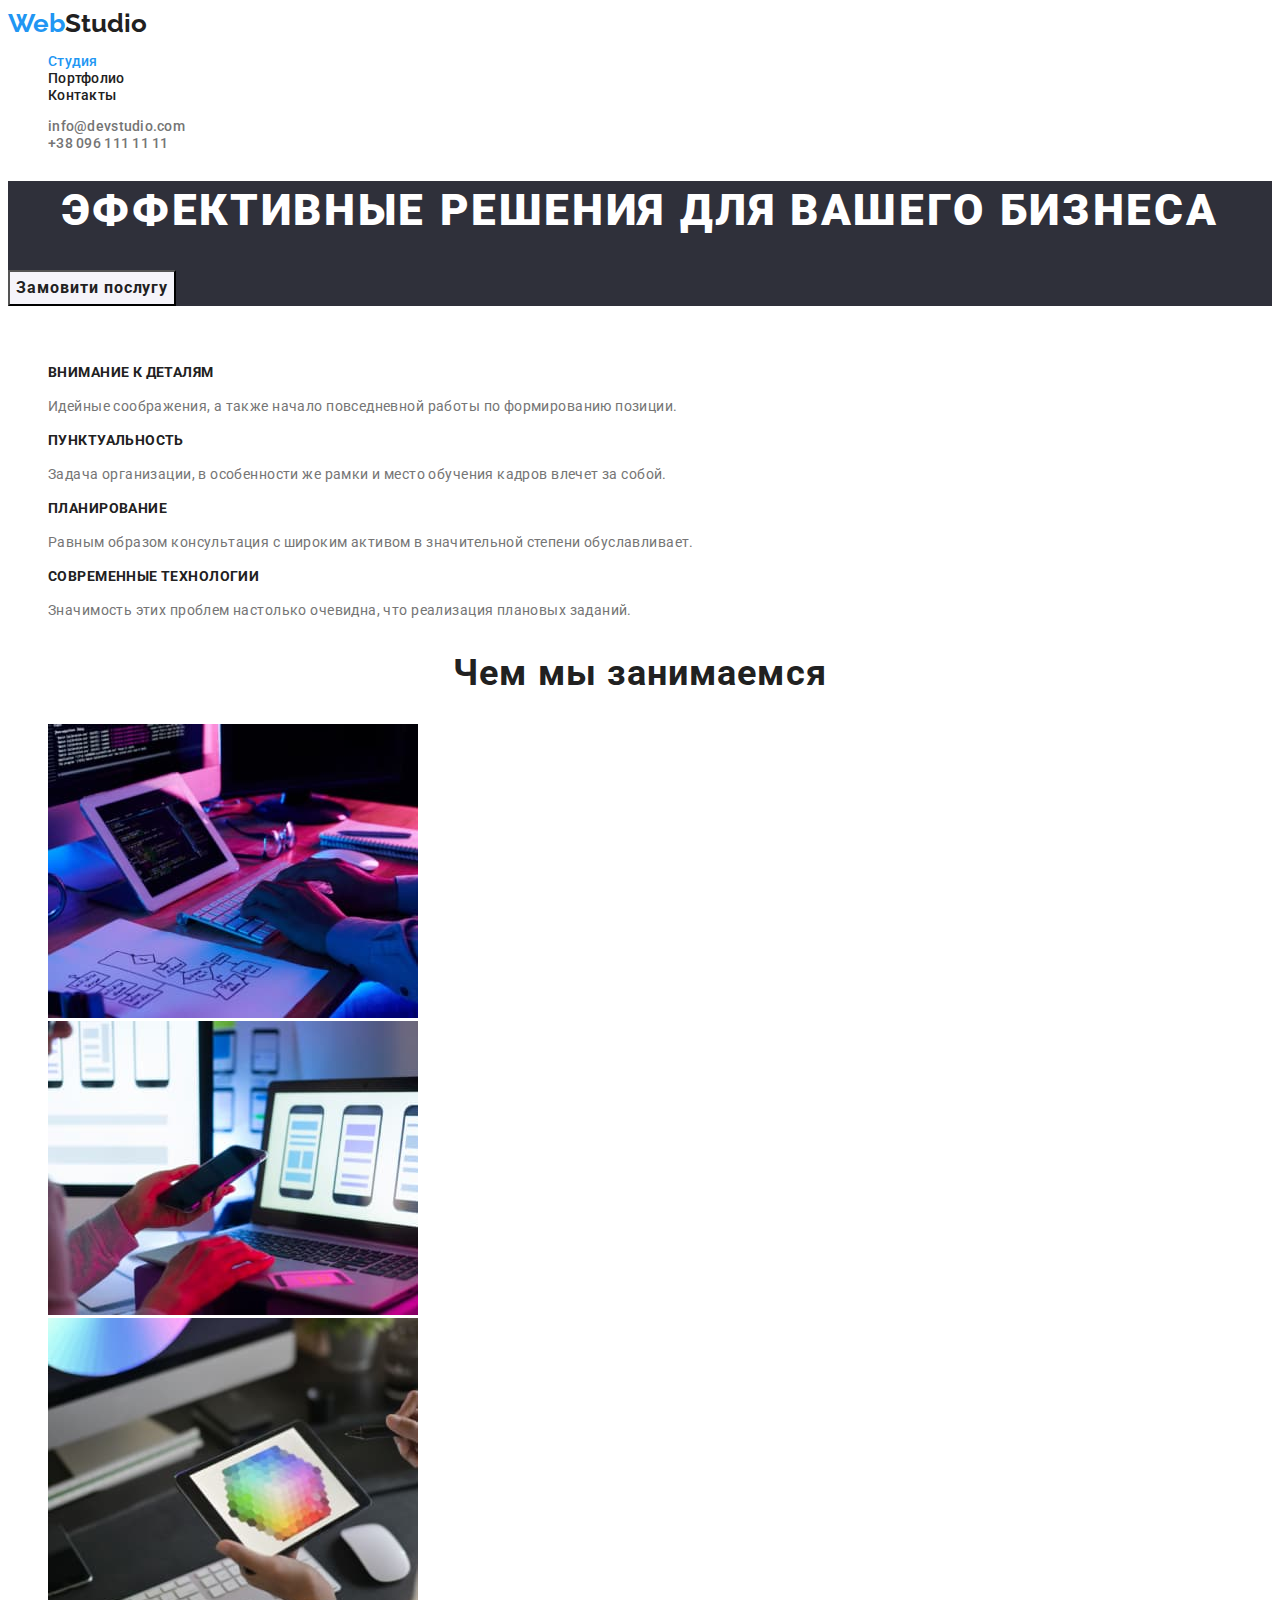
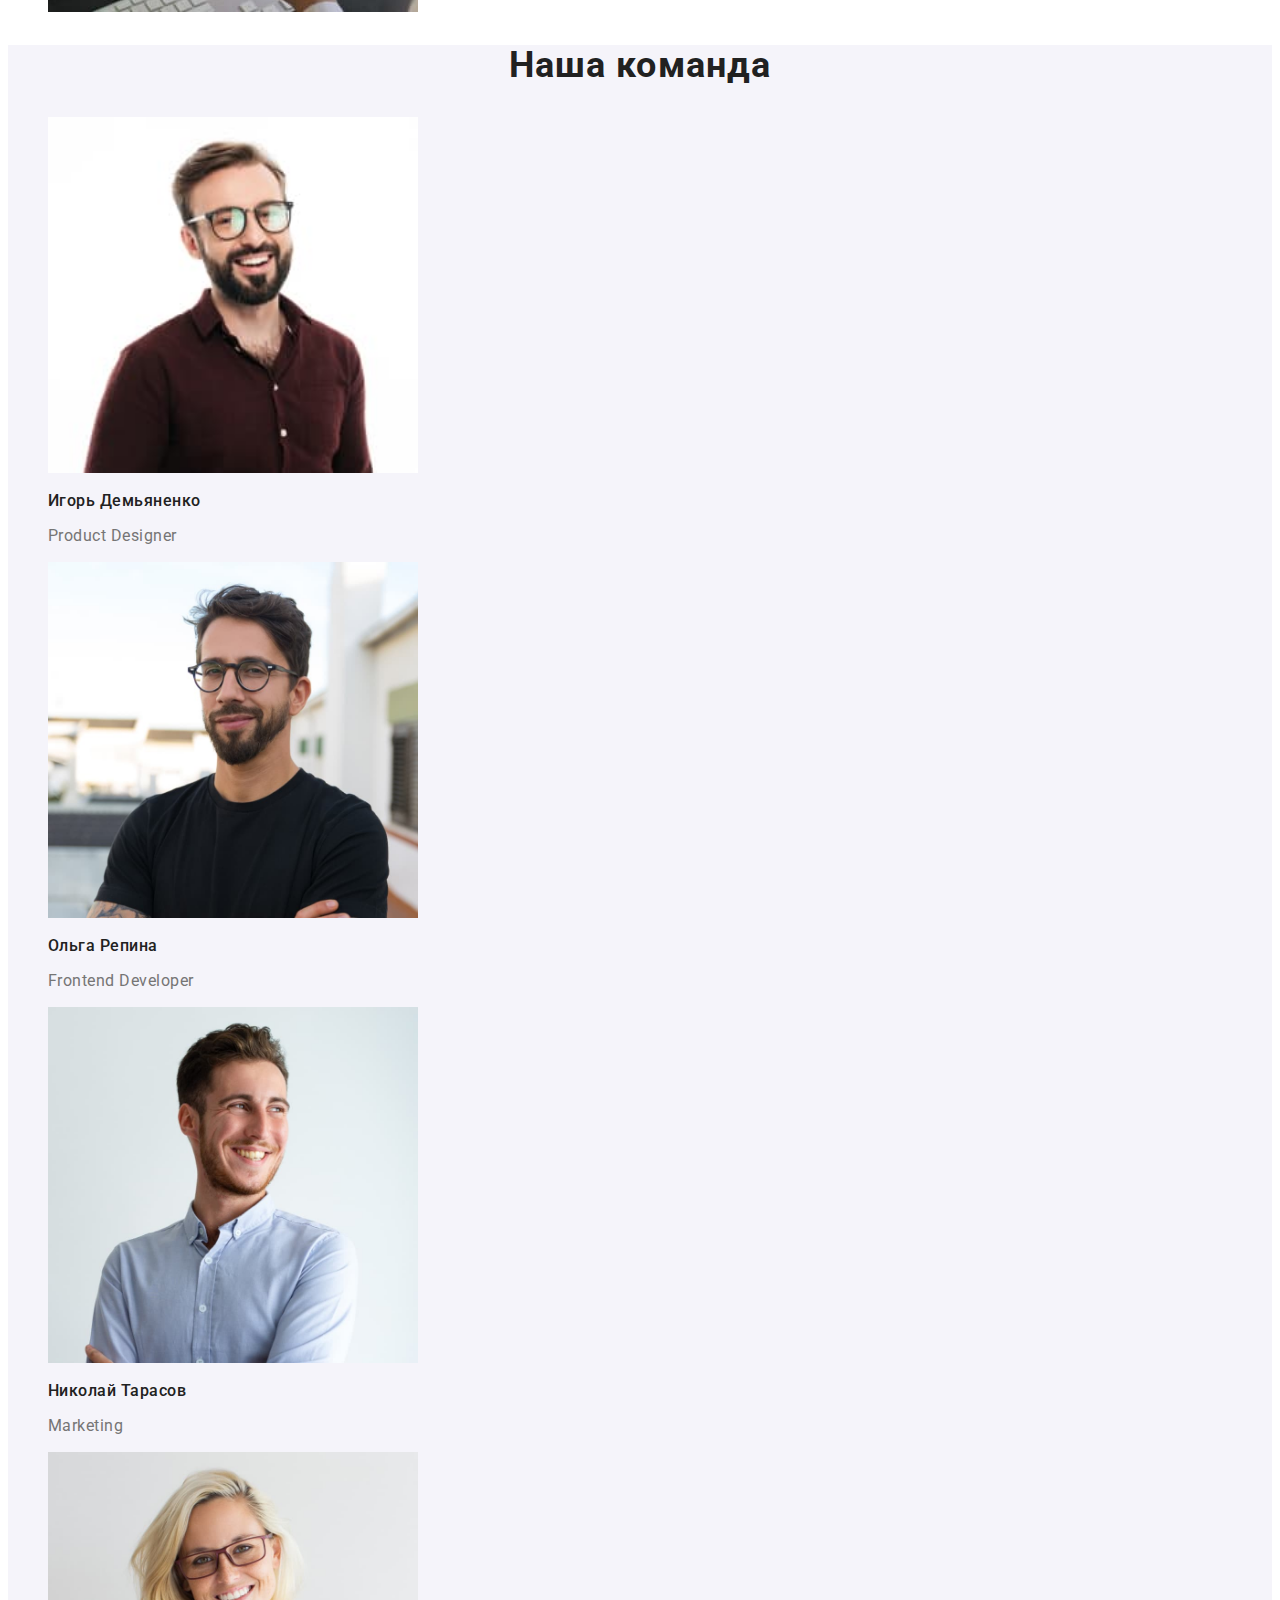
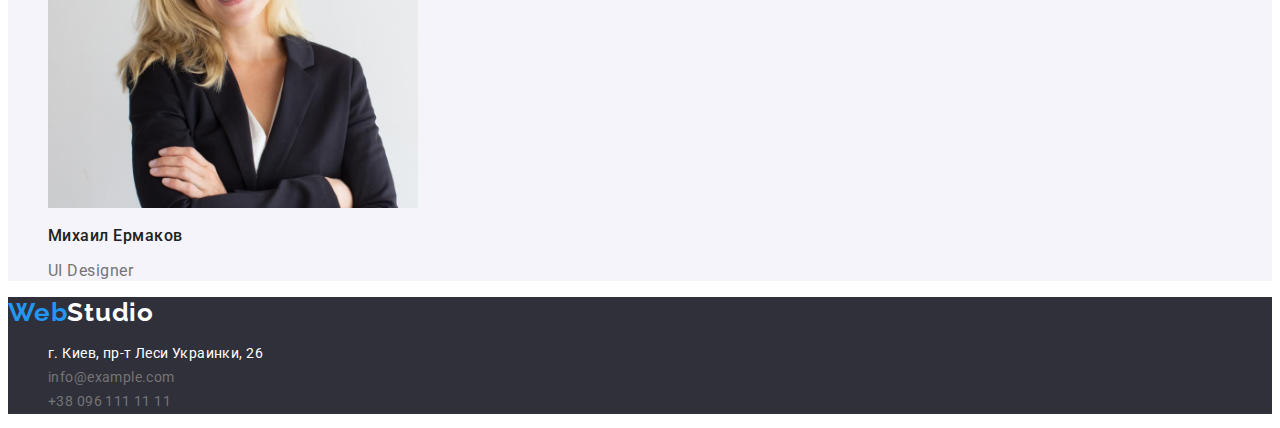
<file: index.html>
<!DOCTYPE html>
<html lang="en">
  <head>
    <meta charset="UTF-8" />
    <meta http-equiv="X-UA-Compatible" content="IE=edge" />
    <meta name="viewport" content="width=device-width, initial-scale=1.0" />
    <title>Студія</title>
    <link rel="preconnect" href="https://fonts.googleapis.com" />
    <link rel="preconnect" href="https://fonts.gstatic.com" crossorigin />
    <link
      href="https://fonts.googleapis.com/css2?family=Raleway:wght@700&family=Roboto:wght@400;500;700;900&display=swap"
      rel="stylesheet"
    />
    <link rel="stylesheet" href="./css/styles.css" />
  </head>
  <body>
    <header class="page-header">
      <nav>
        <a class="logo" href="./index.html">
          <span class="logo-accent">Web</span>Studio</a
        >
        <ul class="site-nav list-general">
          <li><a href="./index.html" class="link current">Студия</a></li>
          <li><a href="./portfolio.html" class="link">Портфолио</a></li>
          <li><a href="" class="link">Контакты</a></li>
        </ul>
      </nav>
      <ul class="header-contacts list-general">
        <li>
          <a href="emailto:info@devstudio.com" class="link"
            >info@devstudio.com
          </a>
        </li>
        <li>
          <a href="tel:+380961111111" class="link"> +38 096 111 11 11</a>
        </li>
      </ul>
    </header>
    <main>
      <section class="hero">
        <h1 class="hero-title">Эффективные решения для вашего бизнеса</h1>
        <button type="button" class="hero-button">Замовити послугу</button>
      </section>
      <section>
        <h2 class="preference">Наши преимущества</h2>
        <ul class="list-general">
          <li>
            <h3 class="title-preference">Внимание к деталям</h3>
            <p class="text-preference">
              Идейные соображения, а также начало повседневной работы по
              формированию позиции.
            </p>
          </li>
          <li>
            <h3 class="title-preference">Пунктуальность</h3>
            <p class="text-preference">
              Задача организации, в особенности же рамки и место обучения кадров
              влечет за собой.
            </p>
          </li>
          <li>
            <h3 class="title-preference">Планирование</h3>
            <p class="text-preference">
              Равным образом консультация с широким активом в значительной
              степени обуславливает.
            </p>
          </li>
          <li>
            <h3 class="title-preference">Современные технологии</h3>
            <p class="text-preference">
              Значимость этих проблем настолько очевидна, что реализация
              плановых заданий.
            </p>
          </li>
        </ul>
      </section>
      <section>
        <h2 class="title-general">Чем мы занимаемся</h2>
        <ul class="list-general">
          <li>
            <img
              src="./images/what-we-do/img-1-programming-hands.jpg"
              alt="руки на клавіатурі"
              width="370"
            />
          </li>
          <li>
            <img
              src="./images/what-we-do/img-2-design-programs-on-the-phone.jpg"
              alt="дизайн програми на телефон"
              width="370"
            />
          </li>
          <li>
            <img
              src="./images/what-we-do/img-3tablet-with-color-palette.jpg"
              alt="планшет із палітрою"
              width="370"
            />
          </li>
        </ul>
      </section>
      <section class="team">
        <h2 class="title-general">Наша команда</h2>
        <ul class="list-general">
          <li>
            <img
              src="./images/team/img1-product-designer.jpg"
              alt="Чоловік із бородою та в окулярах у сорочці"
              width="370"
            />
            <h3 class="worker-name">Игорь Демьяненко</h3>
            <p class="worker-position">Product Designer</p>
          </li>
          <li>
            <img
              src="./images/team/img2-frontend-developer.jpg"
              alt="Блондинка в окулярах"
              width="370"
            />
            <h3 class="worker-name">Ольга Репина</h3>
            <p class="worker-position">Frontend Developer</p>
          </li>
          <li>
            <img
              src="./images/team/img3-marketing.jpg"
              alt="Чоловік у голубій сорочці"
              width="370"
            />
            <h3 class="worker-name">Николай Тарасов</h3>
            <p class="worker-position">Marketing</p>
          </li>
          <li>
            <img
              src="./images/team/img4-ui-designer.jpg"
              alt="Чоловік із бородою та в окулярах у футболці"
              width="370"
            />
            <h3 class="worker-name">Михаил Ермаков</h3>
            <p class="worker-position">UI Designer</p>
          </li>
        </ul>
      </section>
    </main>
    <footer class="footer">
      <a class="footer-logo" href="./index.html">
        <span class="logo-accent">Web</span>Studio</a
      >
      <address class="address-all">
        <ul class="list-general footer-contacts">
          <li>
            <a
              class="street-address"
              href="https://bit.ly/3pXMvUd"
              target="_blank"
              rel="noopener noreferrer"
              >г. Киев, пр-т Леси Украинки, 26</a
            >
          </li>
          <li>
            <a class="link" href="mailto:info@devstudio.com"
              >info@example.com</a
            >
          </li>
          <li>
            <a class="link" href="tel:+380961111111">+38 096 111 11 11</a>
          </li>
        </ul>
      </address>
    </footer>
  </body>
</html>
</file>
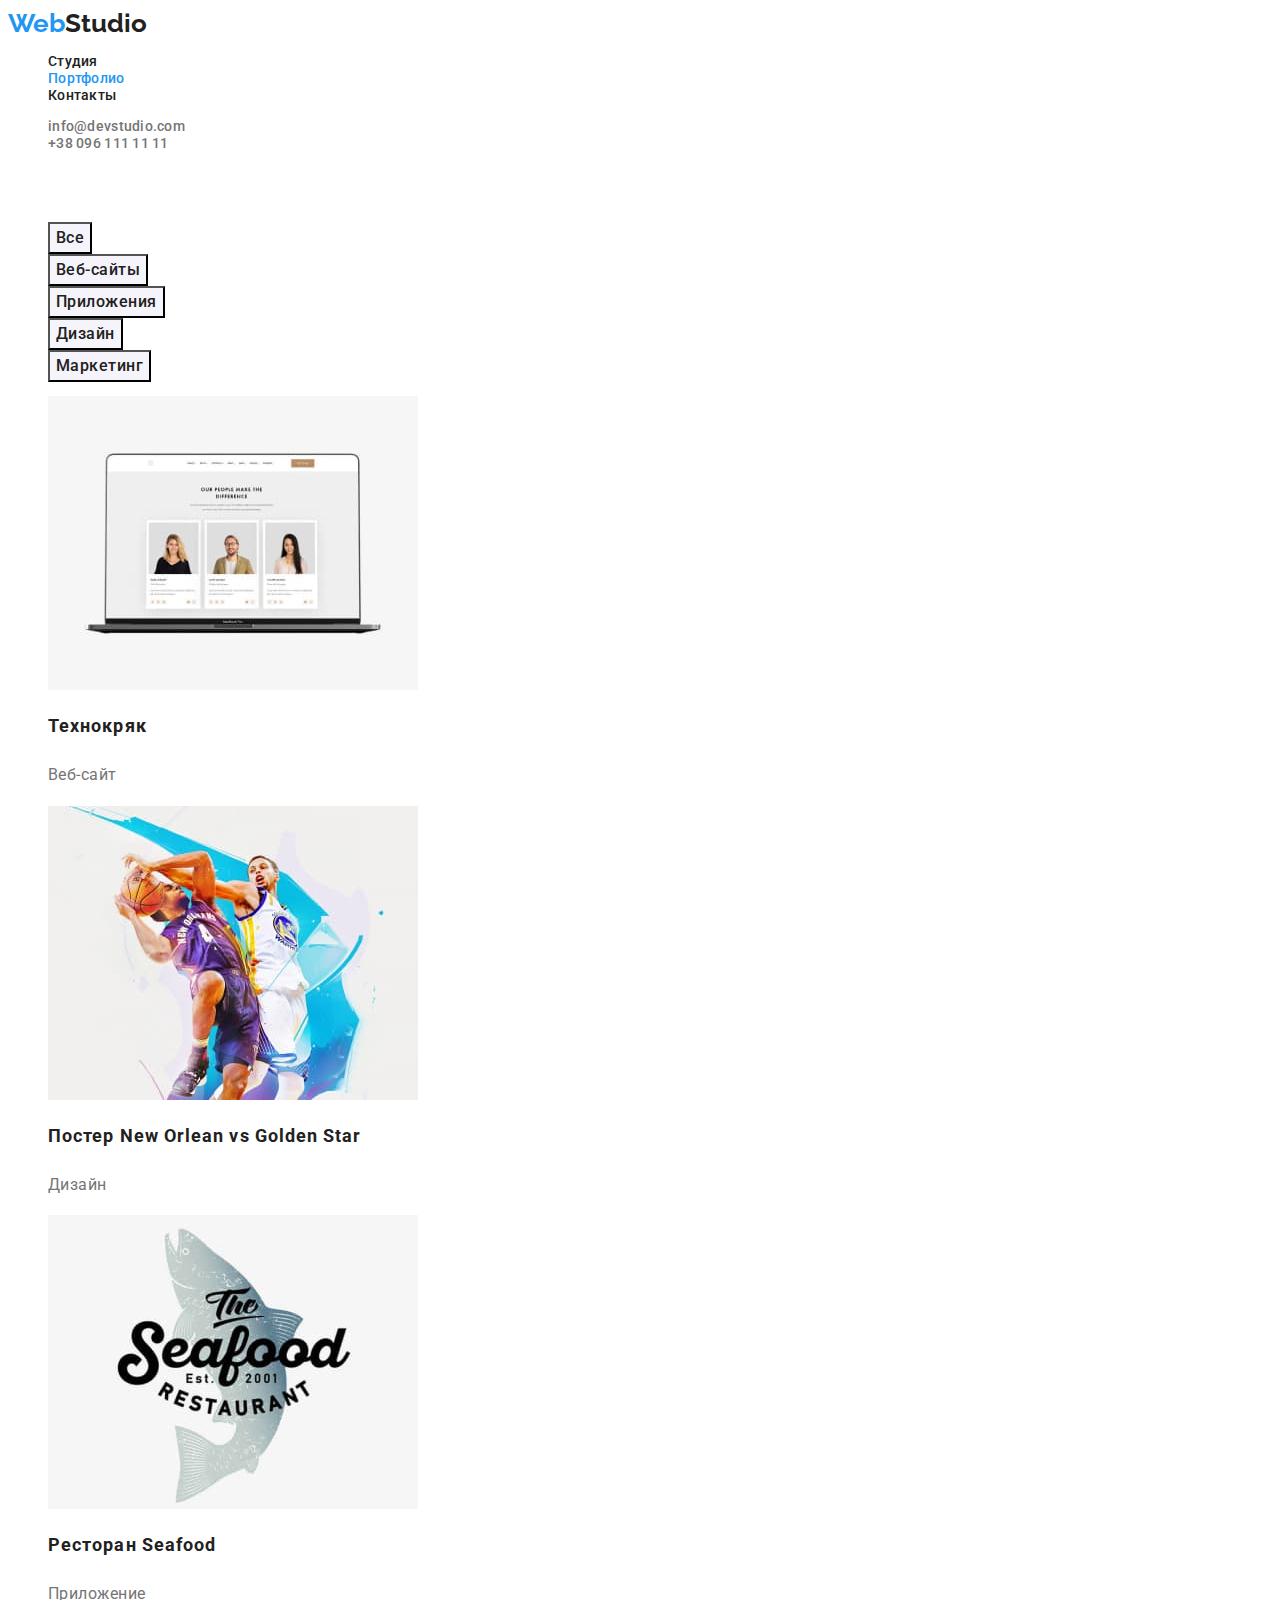
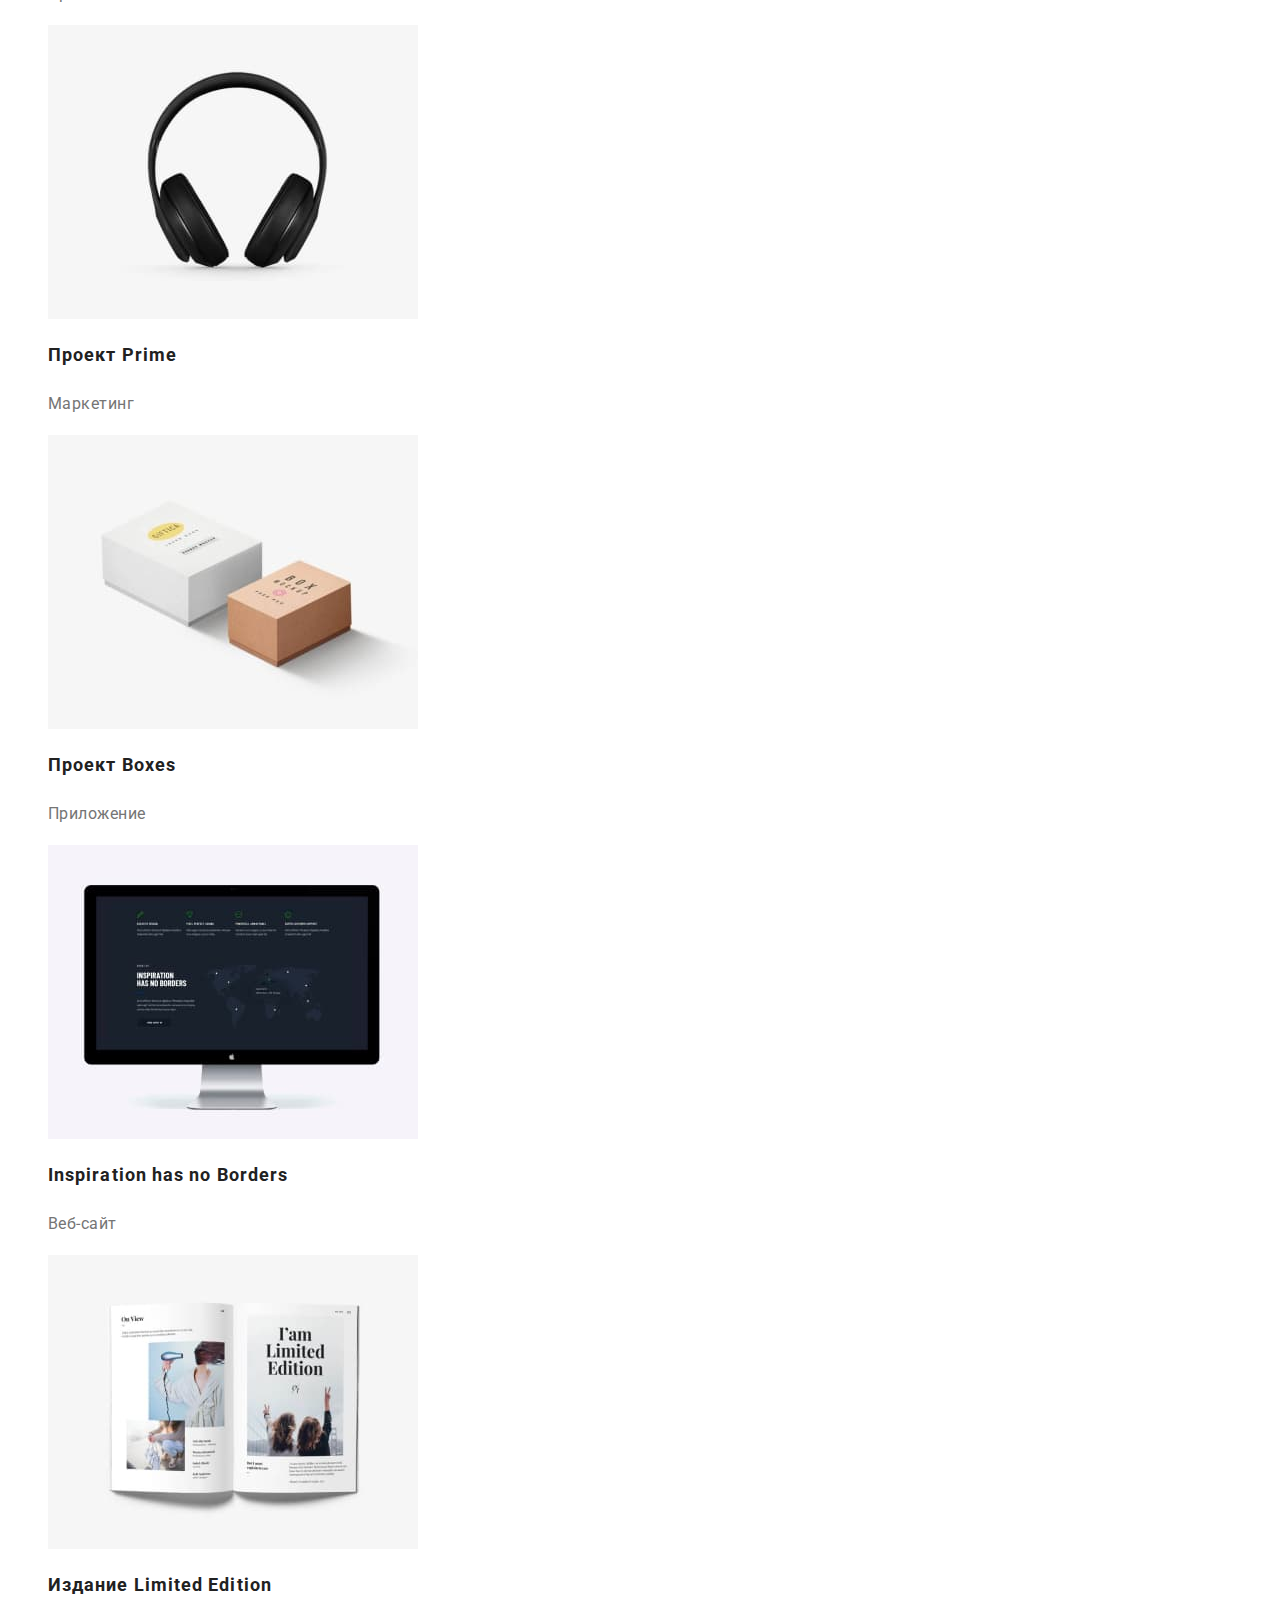
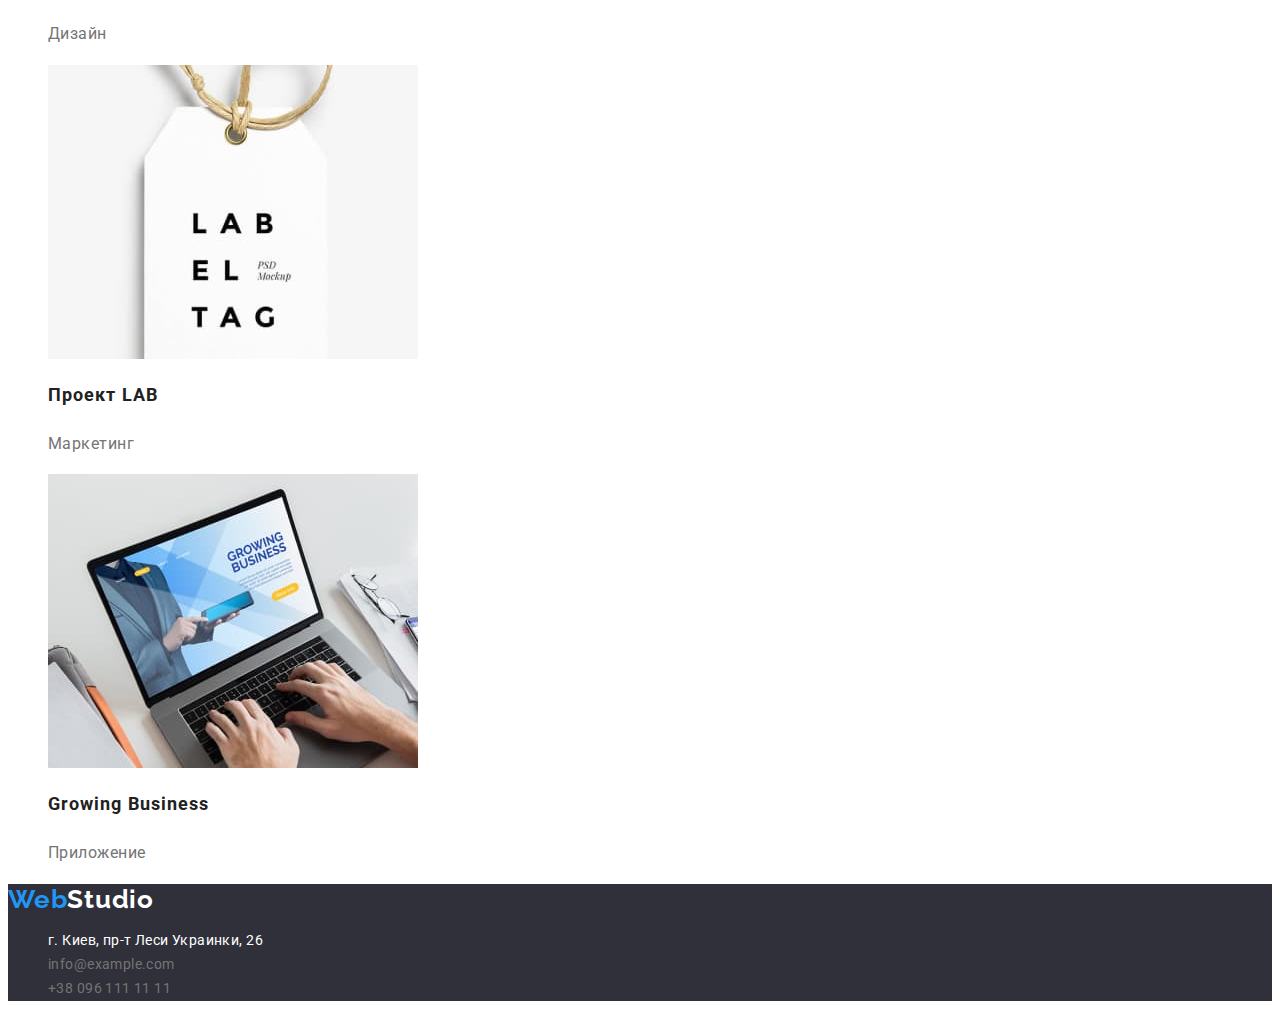
<file: portfolio.html>
<!DOCTYPE html>
<html lang="en">
  <head>
    <meta charset="UTF-8" />
    <meta http-equiv="X-UA-Compatible" content="IE=edge" />
    <meta name="viewport" content="width=device-width, initial-scale=1.0" />
    <title>Студія</title>
    <link rel="preconnect" href="https://fonts.googleapis.com" />
    <link rel="preconnect" href="https://fonts.gstatic.com" crossorigin />
    <link
      href="https://fonts.googleapis.com/css2?family=Raleway:wght@700&family=Roboto:wght@400;500;700;900&display=swap"
      rel="stylesheet"
    />
    <link rel="stylesheet" href="./css/styles.css" />
  </head>
  <body>
    <header class="page-header">
      <nav>
        <a class="logo" href="./index.html">
          <span class="logo-accent">Web</span>Studio</a>
        <ul class="site-nav list-general">
          <li><a href="./index.html" class="link">Студия</a></li>
          <li><a href="./portfolio.html" class="link current">Портфолио</a></li>
          <li><a href="" class="link">Контакты</a></li>
        </ul>
      </nav>
      <ul class="header-contacts list-general">
        <li>
          <a href="emailto:info@devstudio.com" class="link"
            >info@devstudio.com
          </a>
        </li>
        <li>
          <a href="tel:+380961111111" class="link"> +38 096 111 11 11</a>
        </li>
      </ul>
    </header>
    <main>
      <section>
        <h1 class="examples">Приклади наших робіт</h1>
        <ul class="examples-button-list list-general">
          <li><button type="button" class="examples-button">Все</button></li>
          <li><button type="button" class="examples-button">Веб-сайты</button></li>
          <li><button type="button" class="examples-button">Приложения</button></li>
          <li><button type="button" class="examples-button">Дизайн</button></li>
          <li><button type="button" class="examples-button">Маркетинг</button></li>
        </ul>

        <ul class="list-general examples-list">
          <li>
            <a href="" class="examples-link">
              <img
                src="./images/portfolio/technokrak.jpg"
                alt="Екран із зображеннями"
                width="370"
                height="294"
              />
              <h2 class="examples-title">Технокряк</h2>
              <p class="examples-text">Веб-сайт</p>
            </a>
          </li>
          <li>
            <a href="" class="examples-link">
              <img
                src="./images/portfolio/new-orlean-vs-golden-star.jpg"
                alt="Два баскетболіста"
                width="370"
                height="294"
              />
              <h2 class="examples-title">Постер New Orlean vs Golden Star</h2>
              <p class="examples-text">Дизайн</p>
            </a>
          </li>
          <li>
            <a href="" class="examples-link">
              <img
                src="./images/portfolio/seafood.jpg"
                alt=" Емблема seafood"
                width="370"
                height="294"
              />
              <h2 class="examples-title">Ресторан Seafood</h2>
              <p class="examples-text">Приложение</p>
            </a>
          </li>
          <li>
            <a href="" class="examples-link">
              <img
                src="./images/portfolio/prime.jpg"
                alt="Великі чорні навушники"
                width="370"
                height="294"
              />
              <h2 class="examples-title">Проект Prime</h2>
              <p class="examples-text">Маркетинг</p>
            </a>
          </li>
          <li>
            <a href="" class="examples-link">
              <img
                src="./images/portfolio/boxes.jpg"
                alt="Два ящики"
                width="370"
                height="294"
              />
              <h2 class="examples-title">Проект Boxes</h2>
              <p class="examples-text">Приложение</p>
            </a>
          </li>
          <li>
            <a href="" class="examples-link">
              <img
                src="./images/portfolio/inspiration-has-no-borders.jpg"
                alt="Екран із зображенням карти світу"
                width="370"
                height="294"
              />
              <h2 class="examples-title">Inspiration has no Borders</h2>
              <p class="examples-text">Веб-сайт</p>
            </a>
          </li>
          <li>
            <a href="" class="examples-link">
              <img
                src="./images/portfolio/limited-edition.jpg"
                alt="Розкритий журнал із заголовком I`am Limited Edition"
                width="370"
                height="294"
              />
              <h2 class="examples-title">Издание Limited Edition</h2>
              <p class="examples-text">Дизайн</p>
            </a>
          </li>
          <li>
            <a href="" class="examples-link">
              <img
                src="./images/portfolio/lab.jpg"
                alt=" Бірка LAB EL TAG"
                width="370"
                height="294"
              />
              <h2 class="examples-title">Проект LAB</h2>
              <p class="examples-text">Маркетинг</p>
            </a>
          </li>
          <li>
            <a href="" class="examples-link">
              <img
                src="./images/portfolio/growing-business.jpg"
                alt="Ноутбук із зображенням Growing Business"
                width="370"
                height="294"
              />
              <h2 class="examples-title">Growing Business</h2>
              <p class="examples-text">Приложение</p>
            </a>
          </li>
        </ul>
      </section>





    </main>
    <footer class="footer">
      <a class="footer-logo" href="./index.html">
        <span class="logo-accent">Web</span>Studio</a>
      <address>
        <ul class="list-general footer-contacts ">
          <li>
            <a class="street-address"
              href="https://bit.ly/3pXMvUd"
              target="_blank"
              rel="noopener noreferrer"
              >г. Киев, пр-т Леси Украинки, 26</a
            >
          </li>
          <li>
            <a class="link" href="mailto:info@devstudio.com"
              >info@example.com</a
            >
          </li>
          <li><a class="link" href="tel:+380961111111">+38 096 111 11 11</a></li>
        </ul>
      </address>
    </footer>
  </body>
</html>
</file>
<file: css/styles.css>
/* Змінні */
:root {
  --primary-background-color: rgba(255,255,255,1);
  --primary-tex-color: rgba(117,117,117,1);
  --title-text-color: rgba(33,33,33,1);
  --background-color-hover: rgba(33,150,243,1);
  --button-background-color-normal:rgba(245, 244, 250, 1);
  --logo-color:rgba(33,33,33,1);
  --logo-accent-color:rgba(33,150,243,1);
  --hero-background-color: rgba(47,48,58,1);
  --site-nav-color:rgba(33,33,33,1);
  --hero-title-color: rgba(255,255,255,1);
  --hero-button-color: rgba(245,244,250,1);
  --button-hover-color:rgba(255,255,255,1);
  --team-background-color:rgba(245,244,250,1);
  --footer-background-color:rgba(47,48,58,1);
  --current-color:rgba(33,150,243,1);
  --footer-logo-color: rgba(255,255,255,1);
  --street-address-color:rgba(255,255,255,1);
  --examples-button-background-color:rgba(245,244,250,1);
}
/* Тіло */
body {
  font-family: 'Roboto', sans-serif;
  font-size: 14px;
  color: var(--primary-tex-color);
  background-color: var(--primary-background-color) ;
}

address {
  font-style: normal;
}

.list-general {
  list-style: none
}
/* Логотип */
.logo {
  text-decoration: none;
  font-family: 'Raleway', sans-serif;
  font-weight: 700;
  font-size: 26px;
  line-height: 1.19;
  color: var(--logo-color);
}
.logo-accent {
  color: var(--logo-accent-color);
}

/* Навігація */
.site-nav .link,
.header-contacts .link {
  font-weight: 500;
  font-size: 14px;
  line-height: 1.14;
  letter-spacing: 0.02em;
  text-decoration: none;
}
.site-nav .link {
  color: var(--site-nav-color);
}
.header-contacts .link {
  color: inherit;
}
.site-nav .link:hover,
.site-nav .link:focus,
.header-contacts .link:hover,
.header-contacts .link:focus,
.footer-contacts .link:hover,
.footer-contacts .link:focus,
.street-address:hover,
.street-address:focus {
  color: var(--background-color-hover);
}

/* Герой */
.hero {
  background-color: var(--hero-background-color);
}
.hero-title {
  font-weight: 900;
  font-size: 44px;
  line-height: 1.36;
  text-align: center;
  letter-spacing: 0.06em;
  text-transform: uppercase;
  color: var(--hero-title-color)
}

.hero-button {
  font-family: inherit;
  font-weight: 700;
  font-size: 16px;
  line-height: 1.87;
  text-align: center;
  letter-spacing: 0.06em;
  color: var(--hero-button-color);
}

.hero-button,
.examples-button {
  color: var(--title-text-color);
  background-color: var(--button-background-color-normal);
  cursor: pointer;
}

.hero-button:hover,
.examples-button:hover
 {
  color: var(--button-hover-color);
  background-color: var(--background-color-hover);
}

/* Наші переваги */

.preference,
.examples {
  visibility: hidden;
}

.title-preference {
  text-transform: uppercase;
  color: var(--title-text-color);
  font-weight: 700;
  font-size: 14px;
  line-height: 1.14;
  letter-spacing: 0.03em;

}
.text-preference {
  font-size: 14px;
  line-height: 1.71;
  letter-spacing: 0.03em;
}

/* Наша команда */
.team {
  background-color: var(--team-background-color);
}
.title-general {
  color: var(--title-text-color);
  font-weight: 700;
  font-size: 36px;
  line-height: 1.16;
  letter-spacing: 0.03em;
  text-align: center;
}

.worker-name {
  color: var(--title-text-color);
  font-weight: 500;
  font-size: 16px;
  line-height: 1.18;
  letter-spacing: 0.03em;
}

.worker-position {
  font-size: 16px;
  line-height: 1.18;
  letter-spacing: 0.03em;
}

/*  Адреса */

.footer {
  background-color: var(--footer-background-color);
}

.footer-logo {
  font-family: 'Raleway', sans-serif;
  font-weight: 700;
  font-size: 26px;
  line-height: 1.19;
  letter-spacing: 0.03em;
  text-decoration: none;
  color: var(--footer-logo-color);
}

.street-address {
  font-size: 14px;
  line-height: 1.71;
  letter-spacing: 0.03em;
  text-decoration: none;
  text-align: left;
  color: var(--street-address-color);
}

.footer-contacts .link{
  font-size: 14px;
  line-height: 1.71;
  letter-spacing: 0.03em;
  text-decoration: none;
  text-align: left;
  color: inherit;
}

.site-nav >li .current {
  color: var(--current-color);
}

/* Портфоліо */
.examples-button {
  font-family: inherit;
  font-weight: 500;
  font-size: 16px;
  line-height: 1.62;
  letter-spacing: 0.03em;
  background-color: var(--examples-button-background-color)
}
.examples-title {
  font-weight: 700;
  font-size: 18px;
  line-height: 2;
  letter-spacing: 0.06em;
  text-decoration: none;
  color: var(--title-text-color);
}
.examples-text {
  font-size: 16px;
  line-height: 1.87;
  letter-spacing: 0.03em;
  text-decoration: none;
  color: var(--primary-tex-color);
}

.examples-link {
  text-decoration: none;
}
</file>
